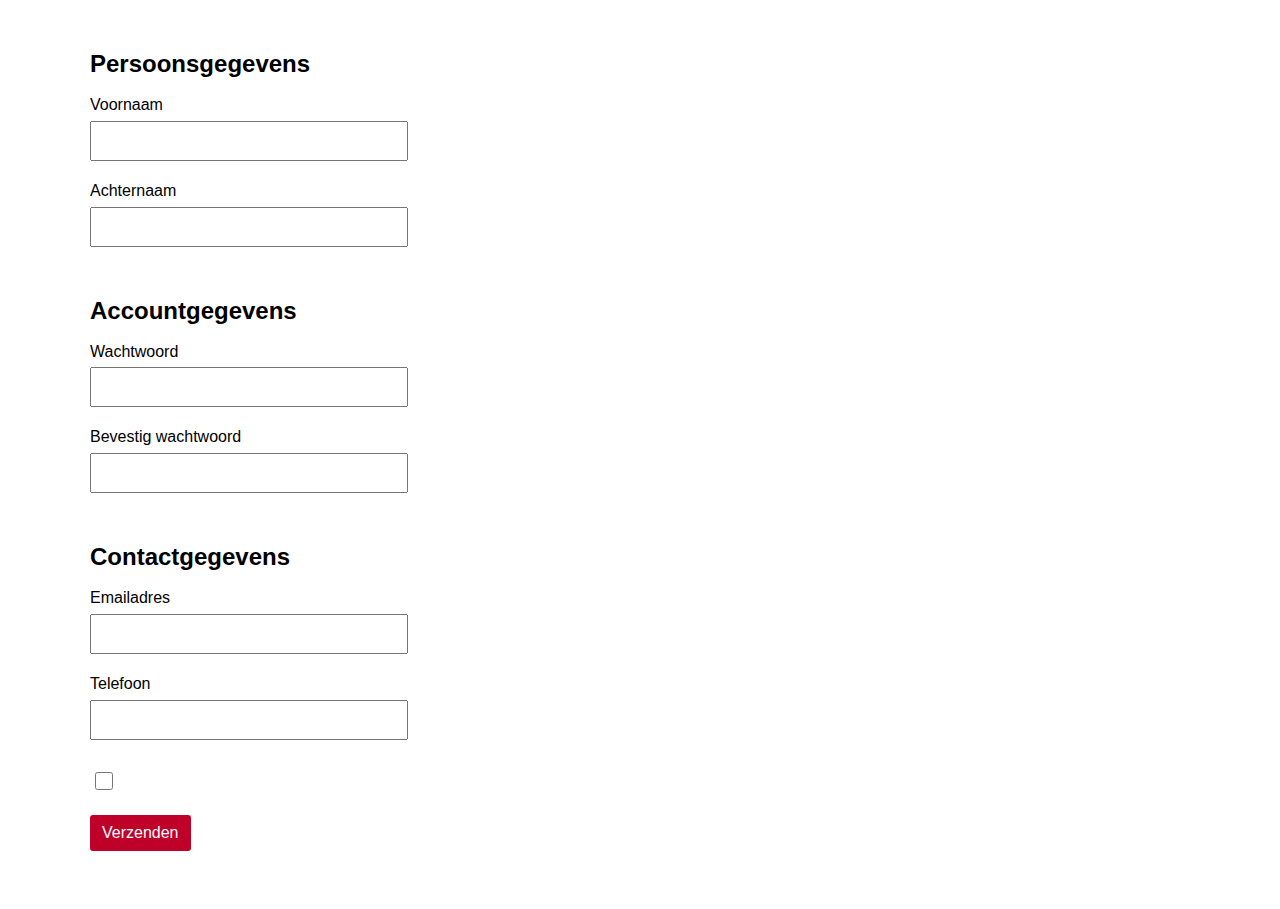
<file: src/main/webapp/WEB-INF/portaal.html>
<!DOCTYPE html>
<html>
<head>
  <meta name="charset" content="utf-8">
  <title>Get There studentenportaal</title>
  <link rel="stylesheet" href="../css/styles.css">
</head>
<body>
  <header id="header">
  </header>
  <div id="main">
    <div class="content">
      <form>
        <h3>Persoonsgegevens</h3>
        <p>Voornaam</p>
        <input type="text" name="voornaam">
        <p>Achternaam</p>
        <input type="text" name="achternaam">
        <h3>Accountgegevens</h3>
        <p>Wachtwoord</p>
        <input type="password" name="wachtwoord">
        <p>Bevestig wachtwoord</p>
        <input type="password" name="bevestiging">
        <h3>Contactgegevens</h3>
        <p>Emailadres</p>
        <input type="email" name="email">
        <p>Telefoon</p>
        <input type="tel" name="telefoon">
        <label for="privacy">
        <input type="checkbox" name="privacy" id="privacy" value="Ik accepteer de privacy voorwaarden">
        <input type="submit" value="Verzenden">
      </form>
    </div>
  </div>
  <footer id="footer">
  </footer>
</body>
</html>
</file>
<file: src/main/webapp/css/styles.css>
* {
  margin: 0;
  padding: 0;
}

html {
  height: 100%;
}

body {
  font-size: 62.5%;
  font-family: sans-serif;
  height: 100%;
}

img {
  width: 100%;
  height: auto;
  border: 0;
}

a {
  color: #bf0028;
}

p, li {
  font-size: 1.6em;
  line-height: 1.3;
}

h1 {
  padding-top: 30px;
  margin-bottom: 5px;
  font-size: 3em;
}

h3 {
  padding-top: 30px;
  padding-bottom: 10px;
  font-size: 2.4em;
}

h3 + p {
  padding-top: 7px;
}

h5 {
  font-size: 1.3em;
  font-weight: normal;
  margin-bottom: 2px;
}

.clear {
  clear: both;
}

.right {
  float: right !important;
}

#header {
}

.branding {
  margin: 20px 0 15px 0;
  padding: 0 2%;
}

.branding img {
  width: auto;
  -webkit-animation: fadein 1.5s; /* Safari, Chrome and Opera > 12.1 */
  -moz-animation: fadein 1.5s; /* Firefox < 16 */
  -ms-animation: fadein 1.5s; /* Internet Explorer */
  -o-animation: fadein 1.5s; /* Opera < 12.1 */
  animation: fadein 1.5s;
}

@keyframes fadein {
    from { opacity: 0; }
    to   { opacity: 1; }
}
/* Firefox < 16 */
@-moz-keyframes fadein {
    from { opacity: 0; }
    to   { opacity: 1; }
}
/* Safari, Chrome and Opera > 12.1 */
@-webkit-keyframes fadein {
    from { opacity: 0; }
    to   { opacity: 1; }
}
/* Internet Explorer */
@-ms-keyframes fadein {
    from { opacity: 0; }
    to   { opacity: 1; }
}
/* Opera < 12.1 */
@-o-keyframes fadein {
    from { opacity: 0; }
    to   { opacity: 1; }
}

#menu {
  background-color: #bc0040;
  height: 50px;
  width: 100%;
}

#menu ul {
  margin: 0px auto;
  width: 96%;
  max-width: 1100px;
}

#menu ul.fluid {
  margin: 0px auto;
  width: 96%;
  max-width: 96%;
}

#menu li {
  display: inline;
  margin-right: 25px;
  list-style-type: none;
  line-height: 50px;
}

#menu a {
  color: #fff;
  text-decoration: none;
}

#menu a.current {
  font-weight: bold;
}

#main {
}

#footer {}

.content {
  max-width: 1100px;
  width: 94%;
  margin: 0px auto;
  padding: 20px 2%;
}

.content-fluid {
  width: 96%;
  margin: 0px auto;
}

.bg {
  background-image: url('../images/bg.jpg');
  background-position: center bottom;
  background-repeat: no-repeat;
  background-size: cover;
  width: 100%;
  height: 100%;
}

.login-form {
  background-color: rgba(250, 250, 250, 0.8);
  width: 440px;
  height: 400px;
  position: absolute;
  padding: 40px;
  top: 50%;
  left: 50%;
  margin: -240px 0 0 -260px;
}

.reg-form {
  background-color: rgba(250, 250, 250, 0.8);
  width: 720px;
  height: 580px;
  position: absolute;
  padding: 40px;
  top: 50%;
  left: 50%;
  margin: -330px 0 0 -360px;
}

.float-left {
  float: left;
  margin-right: 20px;
}

.logo {
  width: auto;
}

input, textarea {
  display: block;
  padding: 7px;
  margin-top: 5px;
  margin-bottom: 20px;
  min-width: 300px;
  max-width: 800px;
  font-size: 14pt;
  font-family: sans-serif;
}

input[type='submit'], .button {
  min-width: auto;
  font-size: 12pt;
  background-color: #bf0028;
  border: 0;
  color: #fff;
  padding: 9px 12px;
  border-radius: 3px;
  outline: none;
}

input[type='checkbox'] {
  display: inline-block;
  height: 18px;
  width: 18px;
  min-width: auto;
}

input[type='checkbox']:first-of-type {
  margin-top: 12px;
}
input[type='checkbox']:last-of-type {
  margin-bottom: 20px;
}

button {
  border: 1px solid #ccc;
  border-radius: 3px;
  background-color: #fff;
  padding: 0 8px;
  height: 29px;
  font-size: 1.4em;
  cursor: pointer;
  outline: none;
}

button:hover, select:hover {
  background-color: #f3f3f3;
}

button:active {
  background-color: #e8e8e8;
}

button.success {
  background-color: #5cb85c;
  border-color: #4cae4c;
  color: #fff;
}

button.success:hover {
  background-color: #449d44;
  border-color: #398439;
}

select {
  cursor: pointer;
}

label {
  display: inline;
  font-size: 1.6em;
  padding: 5px;
}

.menubar {
  background-color: #f3f3f3;
  border: 1px solid #ddd;
  border-bottom: 0;
  padding: 8px;
}

p.foundSet {
  font-size: 10pt;
  font-weight: bold;
  line-height: 29px;
  color: #222;
}

.item {
  float: left;
  margin-right: 10px;
  color: #666;
}

.item:last-child {
  margin-right: 0;
}

.item select, .item input {
  font-size: 1.5em;
  padding: 4px;
  margin: 0;
}

input#search {
  min-width: auto;
}

table {
  width: 100%;
  border: 1px solid #ddd;
  border-collapse: collapse;
}

thead, tbody {
  vertical-align: middle;
}

td, th {
  padding: 8px;
  border: 1px solid #ddd;
  font-size: 1.6em;
  text-align: left;
}

td {
  background-color: #fff;
  -webkit-animation: fadein 1.5s; /* Safari, Chrome and Opera > 12.1 */
  -moz-animation: fadein 1.5s; /* Firefox < 16 */
  -ms-animation: fadein 1.5s; /* Internet Explorer */
  -o-animation: fadein 1.5s; /* Opera < 12.1 */
  animation: fadein 1.5s;
}

td.check {
  width: 20px;
}

tr.inactive {
  color: #c3c3c3;
}

table input[type='checkbox'], .item input[type='checkbox'] {
  margin-bottom: 0 !important;
  margin-top: 3px !important;
}

.error {
  color: #e64812;
}

.error::before {
  content: " - ";
  color: #000;
}

.ui-accordion-header {
  background-color: rgba(0,0,0,0.07);
  margin-bottom: 1px;
}

.ui-accordion-content {
  background-color: #fff;
  padding: 15px;
}

h3.ui-accordion-header {
  font-weight: normal;
  font-size: 1.8em;
  padding: 10px;
}

 .ui-widget {
	font-family: "DroidSans", sans-serif;
}

 .ui-datepicker {
	padding: 0;
  font-size: 1.6em;
  background: #f8f8f8;
}

 .ui-datepicker-header {
	padding: 0px 13px 10px 13px;
	color: #fff;
	font-family: "DroidSans", sans-serif;
	font-size: 13px;
	text-shadow: 0 -1px 0 rgba(0,0,0,.8);
	border: none;
	border-radius: 0;
	-moz-border-radius: 2px 2px 0 0;
	-webkit-border-radius: 2px 2px 0 0;
	border-radius: 2px 2px 0 0;
	-moz-background-clip: padding;
	-webkit-background-clip: padding-box;
	background-clip: padding-box;
	background-color: #bf0028;
	-moz-box-shadow: 0 1px 1px rgba(0,0,0,.2);
	-webkit-box-shadow: 0 1px 1px rgba(0,0,0,.2);
	box-shadow: 0 1px 1px rgba(0,0,0,.2);
	background-image: url([data-uri]);
	background-image: -moz-linear-gradient(bottom, rgba(0,0,0,.25) 0%, rgba(255,255,255,.25) 100%);
	background-image: -o-linear-gradient(bottom, rgba(0,0,0,.25) 0%, rgba(255,255,255,.25) 100%);
	background-image: -webkit-linear-gradient(bottom, rgba(0,0,0,.25) 0%, rgba(255,255,255,.25) 100%);
	background-image: linear-gradient(bottom, rgba(0,0,0,.25) 0%, rgba(255,255,255,.25) 100%);
}

 .ui-datepicker-header .ui-state-hover {
	background: transparent;
	border-color: transparent;
	cursor: pointer;
	border-radius: 0;
	-webkit-border-radius: 0;
	-moz-border-radius: 0;
}

 .ui-datepicker .ui-datepicker-next span,
 .ui-datepicker .ui-datepicker-prev span {
	background-image: url(images/ui-icons_ffffff_256x240.png);
	background-position: -32px -16px;
}

 .ui-datepicker .ui-datepicker-prev span {
	background-position: -96px -16px;
}

 .ui-datepicker table {
	margin: 0;
  padding: 13px;
}

 .ui-datepicker th {
	padding:.5em .3em;
	color: #707586;
	font-size: 10px;
	font-weight: bold;
	text-shadow: 0 1px 0 rgba(255,255,255,.75);
	text-transform: uppercase;
	border: none;
	border-bottom: 1px solid #d5d9e2;
	background: #f2f6fe;
}

 .ui-datepicker td {
	border: none;
	padding: 0;
}

 td .ui-state-default {
	background: transparent;
	border: none;
	text-align: center;
	padding: .7em 0;
	margin: 0;
	font-weight: normal;
	color: #4d4d4d;
	font-size: 11px;
}

 td .ui-state-active,
 td .ui-state-hover {
	font-weight: bold;
}
</file>
